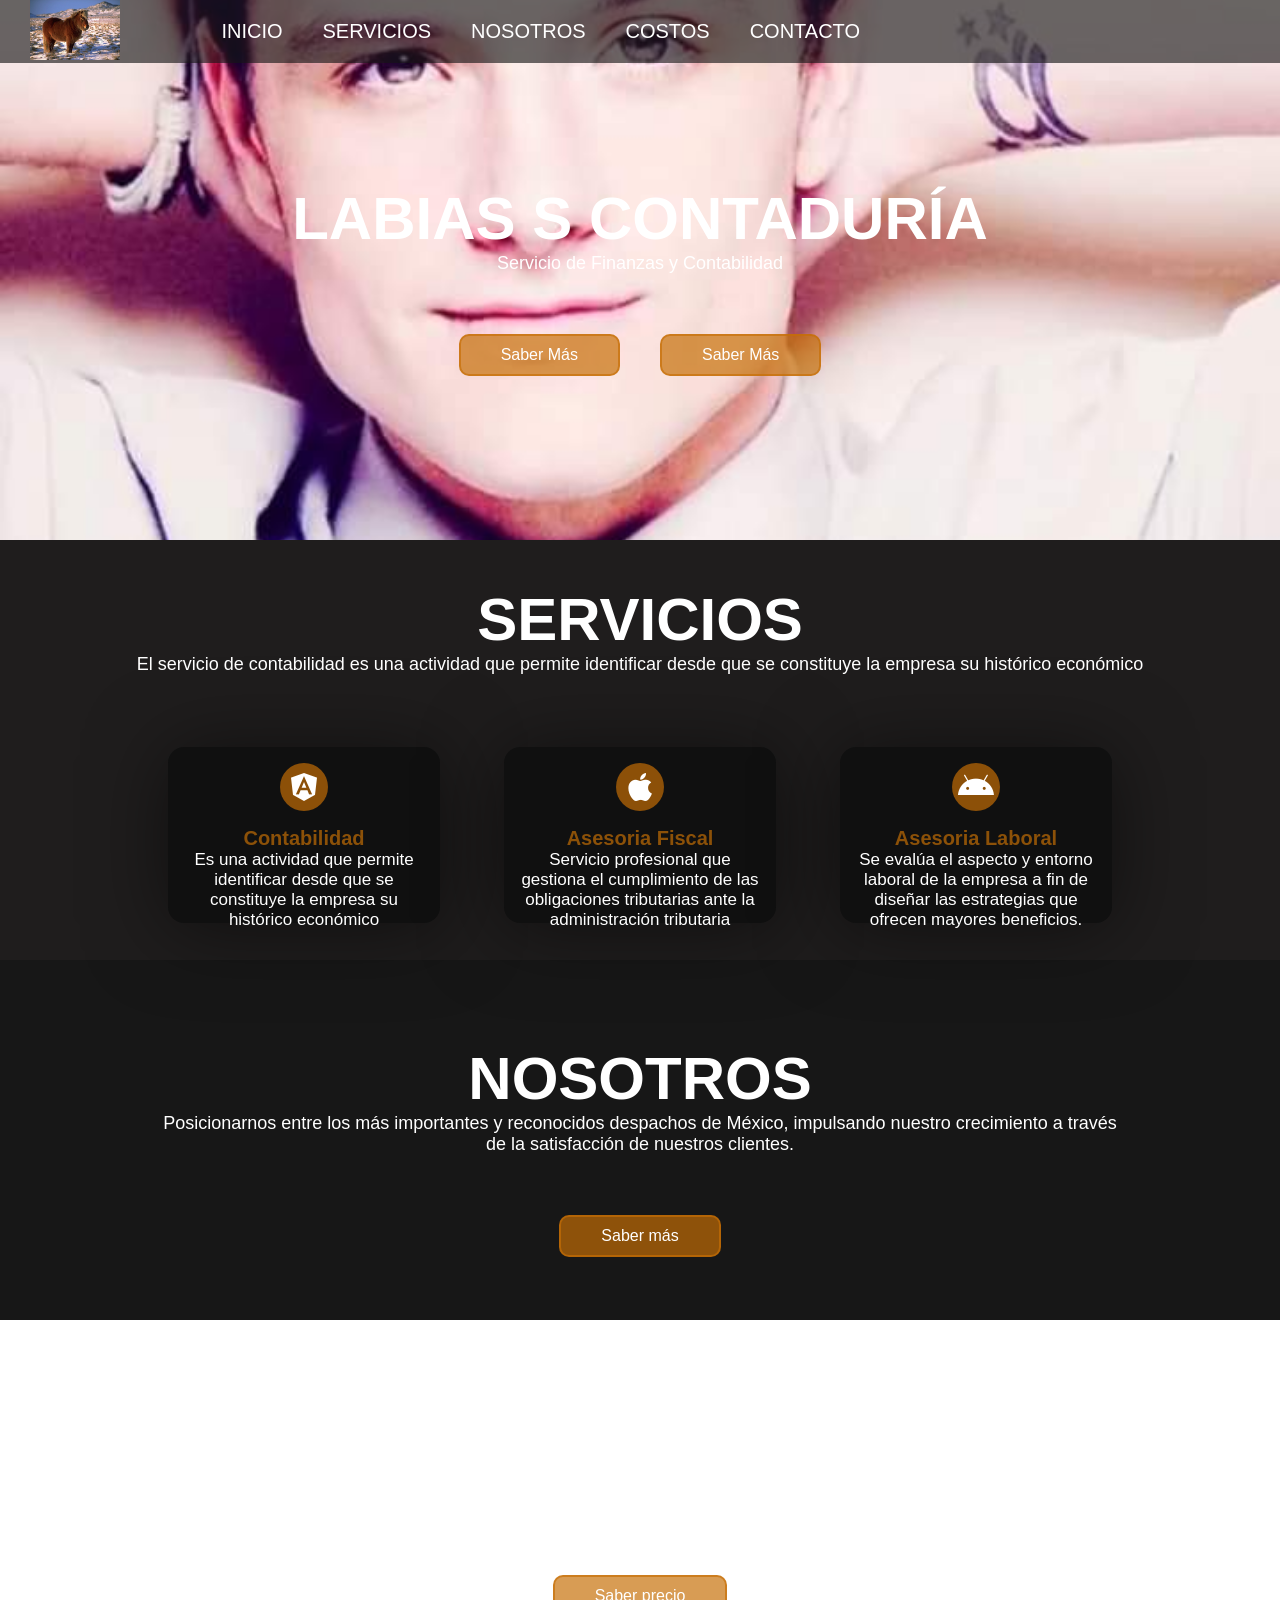
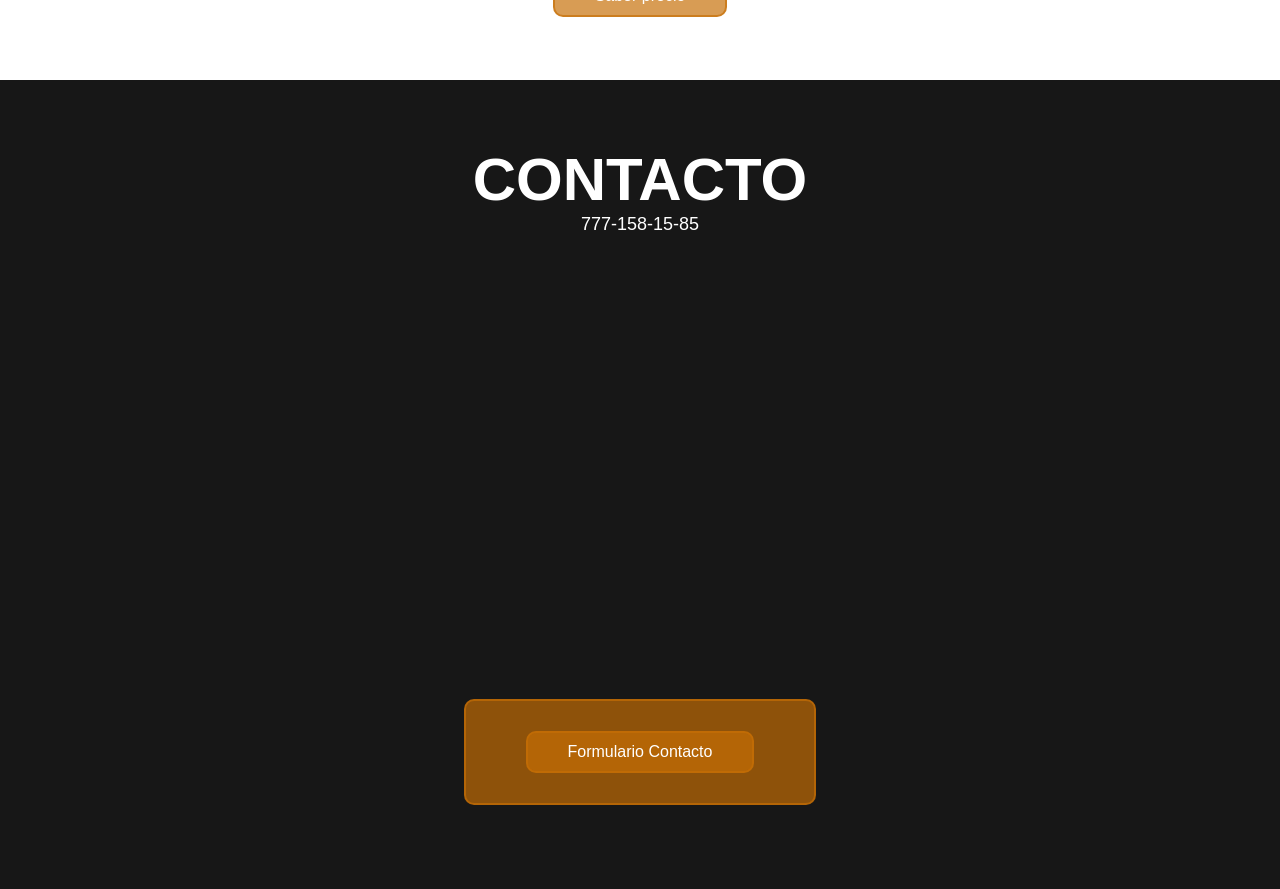
<file: index.html>
<!DOCTYPE html>
<html lang="en">
<head>
    <meta charset="UTF-8">
    <meta name="viewport" content="width=device-width, initial-scale=1.0">
    <link rel="stylesheet" href="https://cdnjs.cloudflare.com/ajax/libs/font-awesome/5.15.1/css/all.min.css">
    <link rel="shortcut icon" href="foto6.jpg" type="image/x-icon" />
    <link rel="stylesheet" href="style.css">
    <title>LabiassContaduria</title>
</head>
<body>

    <div class="head">
        <div class="logo">
            <a href="index.html">
                <img src="pony.jpg" height="60px"></a>
        </div>
        <nav class="navbar"> 
            <a href="index.html">Inicio</a>
            <a href="#servicios">Servicios</a>
            <a href="#nosotros">Nosotros</a>
            <a href="#costos">Costos</a>
            <a href="#contacto">Contacto</a>
        </nav>

    </div>
    <header class="content header">
        <h2 class="title1">Labias S Contaduría</h2>
        <p> Servicio de Finanzas y Contabilidad</p>
        <div class="btn-home">
            <a href="#" class="btn">Saber Más</a>
            <a href="#" class="btn">Saber Más</a>
        </div>

    </header>
    <section class="content sau">
        <h2 class="title1" id="servicios"> Servicios</h2>
        <p>El servicio de contabilidad es una actividad que permite identificar desde que se constituye la empresa su histórico económico
        </p>
        <div class="box-container">

            <div class="box">
                <i class="fab fa-angular"></i>
                <h3>Contabilidad    </h3>
                <p>Es una actividad que permite identificar desde que se constituye la empresa 
                    su histórico económico</p>
            </div>
            <div class="box">
                <i class="fab fa-apple"></i>
                <h3>Asesoria Fiscal</h3>
                <p>Servicio profesional que gestiona el cumplimiento de las obligaciones tributarias ante la administración tributaria</p>
            </div>
            <div class="box">
                <i class="fab fa-android"></i>
                <h3>Asesoria Laboral</h3>
                <p>Se evalúa el aspecto y entorno laboral de la empresa a fin de diseñar las estrategias que ofrecen mayores beneficios.
                </p>
            </div>

        </div>
    </section>

    <section class="content about">
        <h2 class="title1" id="nosotros">Nosotros</h2>
        <p>Posicionarnos entre los más importantes y reconocidos despachos de México, impulsando nuestro crecimiento a través<br> de la satisfacción de nuestros clientes.
        </p>

        <a href="#" class="btn">Saber más</a>
    </section>

    <section class="content price">
        <article class="contain">
            <h2 class="title1" id="costos">Costos</h2>
            <p>Puede oscilar entre 500 y 1,500 pesos, dependiendo fundamentalmente de la experiencia del contador<br> y la complejidad inherente a la declaración a procesar.
            </p>
            <a href="#" class="btn">Saber precio</a>
        </article>

    </section>
<footer>
    <section class="content2 contact" id="contacto">
        <h2 class="title1">Contacto</h2>
        <p>777-158-15-85</p>
        <figure class="map"> 
            <iframe style="border:0;" src="https://www.google.com/maps/embed?pb=!1m14!1m12!1m3!1d235.92117622543785!2d-99.16855197973838!3d18.89866451559359!2m3!1f0!
            2f0!3f0!3m2!1i1024!2i768!4f13.1!5e0!3m2!1ses-419!2smx!4v1718864525251!5m2!1ses-419!2smx" frameborder="0" width="1200" height="400px"></iframe>
        </figure>
        <div class="btn">
            <a href="index2.html" class="btn">Formulario Contacto</a>
        </div>

    </section>
    
</footer>
</body>
</html>
</file>
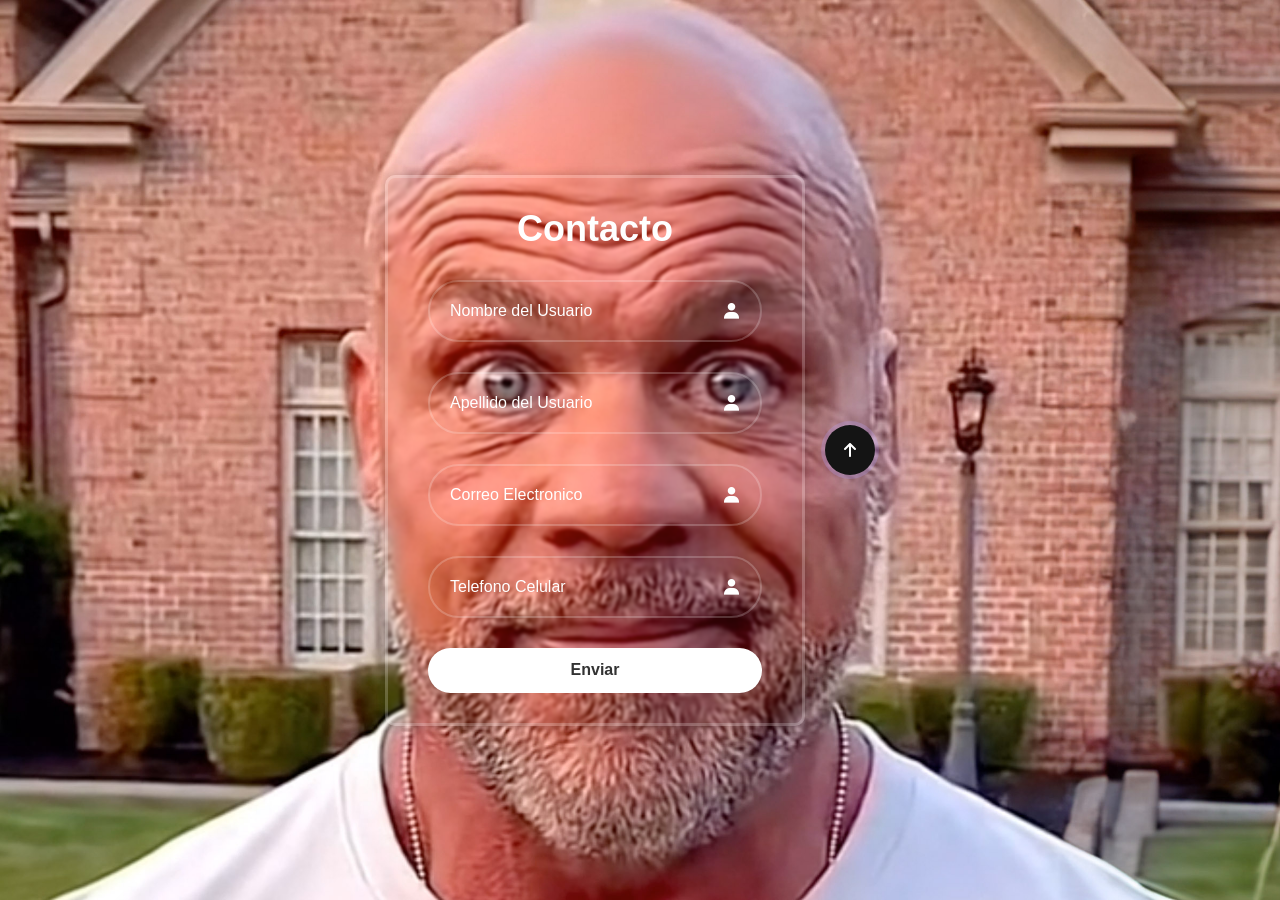
<file: index2.html>
<!DOCTYPE html>
<html lang="es">
<head>
    <meta charset="UTF-8">
    <meta name="viewport" content="width=device-width, initial-scale=1.0">
    <link rel="stylesheet" href="style2.css">
    <title>Contacto</title>
    <link href='https://unpkg.com/boxicons@2.1.4/css/boxicons.min.css' rel='stylesheet'>
</head>
<body>
    <div class="wrapper">
        <form action="">
            <h1>Contacto</h1>
        <div class="input-box">
            <input type="text" placeholder="Nombre del Usuario" required>
            <i class='bx bxs-user'></i>
        </div>
        <div class="input-box">
            <input type="text" placeholder="Apellido del Usuario" required>
            <i class='bx bxs-user'></i>
        </div>
        <div class="input-box">
            <input type="text" placeholder="Correo Electronico" required>
            <i class='bx bxs-user'></i>
        </div>
        <div class="input-box">
            <input type="text" placeholder="Telefono Celular" required>
            <i class='bx bxs-user'></i>
        </div>
        
        <button type="submit" class="btn">Enviar</button>
    </form>
    </div>
    <button class="button">
        <svg class="svgIcon" viewBox="0 0 384 512">
          <path d="M214.6 41.4c-12.5-12.5-32.8-12.5-45.3 0l-160 160c-12.5 12.5-12.5 32.8 0 45.3s32.8 12.5 45.3 0L160 141.2V448c0 17.7 14.3 32 32 32s32-14.3 32-32V141.2L329.4 246.6c12.5 12.5 32.8 12.5 45.3 0s12.5-32.8 0-45.3l-160-160z"></path>
        </svg>
      </button>
</body>
</html>
</file>
<file: style.css>
*{
    margin: 0;
    padding: 0;
    border: 0;
    font-size: 100%;
    vertical-align: baseline;
}
.html{
    scroll-behavior: smooth;
}
body{
    text-align: center;
    font-family: sans-serif;
}

.head{
    display: flex;
    align-items: center;
    justify-content: space-between;
    height: 63px;
    background: #171717a2;
    position: fixed;
    width: 100%;
    z-index: 100;
}

.navbar{
    display: flex;
    margin-right: 400px;
}

.logo{
    margin-left: 30px;
}


.navbar a {
    display: block;
    padding: 20px 20px;
    color: #fff;
    text-decoration: none;
    text-transform: uppercase;
    font-size: 20px;
}

.navbar a:hover {
    background: #3f3f3f;   
    border-radius: 2px;
}
        
.header{
    display: flex;
    justify-content: center;
    align-items: center;

}

.header{
    height: 60vh !important;
    background: url('foto.jpg') no-repeat center;
    background-size: cover;
}

.title1{
    margin-top: 40px;
    font-size: 60px;
    font-weight: 600;
    text-transform: uppercase;
    color: #fff;
}

p {
    margin-bottom: 40px;
    font-size: 18px;
    color: #fff;
    padding: 0 100px;
}

.btn {
    display: inline-block;
    margin-top: 5px;    
    padding: 10px 40px;
    border: 2px solid #c66f05ae;
    color: #fff;
    text-decoration: none;
    background: #c66f05ae;
    pad: 4px;
    margin: 20px;
    border-radius: 10px;
}

.btn:hover{
    background: rgba(184, 95, 5, 0.281);
}

.btn-home {
    display: flex;
    pad: 70px;
}

.btn-home{
    margin: 0 10px;
}

.content{
    height: 40vh;
    display: flex;
    flex-direction: column;
    justify-content: center;
    align-items: center;
}

.sau{
    padding: 30px;
    background:  #1f1d1d;
}

.box-container{
    display: flex;
    justify-content: center;
    flex-wrap: wrap;
    text-align: center;
}

.box-container .box{
    height: 11rem;
    width: 17rem;
    background: #101010;
    text-align: center; 
    border-radius: 1rem;
    box-shadow: 0 .3rem 5rem rgb(0, 0, 0, .5);
    margin: 2rem;
}

.box-container .box i{
    height: 3rem;
    width: 3rem;
    line-height: 3rem;
    text-align: center;
    border-radius: 50%;
    color: #fff;
    background: #c66f05ae;
    font-size: 2rem;
    margin: 1rem 0;
}

.box-container .box h3{
    font-size: 20px;
    color: #c66f05ae;
}

.box-container .box p {
    padding: 0 15px;
    font-size: 17px;
}

.about{
    background: #171717;
}

.price {
    background: url('foto5.png') no-repeat center;
    background-attachment: fixed;
    background-size: cover;
    text-align: center;
}

.contact {
    padding-top: 25px;
    background: #171717;
    padding-bottom: 5%;
}
</file>
<file: style2.css>
@import url();


*{
    margin: 0;
    padding: 0;
    box-sizing: border-box;
    font-family: "Poppins", sans-serif;
}

body{
    display: flex;
    justify-content: center;
    align-items: center;
    min-height: 100vh;
    background: url('foto3.jpg');
    background-size: cover;
    background-position: center;
}

.wrapper{
    width: 420px;
    background: transparent;
    border: solid rgb(255, 255, 255, .2);
    backdrop-filter: blur(1px);
    box-shadow: 0 0 10px rgb(0, 0, 0, .2);
    color: #ffff;
    border-radius: 10px;
    padding: 30px 40px;
}

.wrapper h1{
font-size: 36px;
text-align: center;
}

.wrapper .input-box{
    position: relative;
    width: 100%;
    height: 50%;
    margin: 30px 0;
}
.input-box input{
    width: 100%;
    height: 100%;
    background: transparent;
    border: none;
    outline: none;
    border: 2px solid rgba(255, 255, 255, 0.2);
    border-radius: 40px;
    font-size: 16px;
    color: #ffff;
    padding: 20px 45px 20px 20px;
} 

.input-box input::placeholder{
    color: #ffff;
}

.input-box i{
    position: absolute;
    right: 20px;
    top: 50%;
    transform: translateY(-50%);
    font-size: 20px;
}

.wrapper .remember-forgot{
    display: flex;
    justify-content: space-between;
    font-size: 14.5px;
    margin: -15px 0 15px;
}

.remember-forgot label input{
    accent-color: #fff;
    margin-right: 3px;
}

.remember-forgot a{
    color: #fff;
    margin-right: 3px;
}

.remember-forgot a:hover{
    text-decoration: underline;
}

.wrapper .btn{
    width: 100%;
    height: 45px;
    background: #fff;
    border: none;
    outline: none;
    border-radius: 40px;
    box-shadow: 0 0 10px rgb(0, 0, 0, .1);
    cursor: pointer;
    font-size: 16px;
    color: #333;
    font-weight: 600;
}

.wrapper .register-link{
    font-size: 14.5px;
    text-align: center;
    margin: 20px 0 15px;
}

.register-link p a{
    color: #fff;
    text-decoration: none;
    font-weight: 600;
}

.register-link p a:hover{
    text-decoration: underline;
}

.button {
    width: 50px;
    height: 50px;
    border-radius: 50%;
    background-color: rgb(20, 20, 20);
    border: none;
    font-weight: 600;
    display: flex;
    align-items: center;
    justify-content: center;
    box-shadow: 0px 0px 0px 4px rgba(180, 160, 255, 0.253);
    cursor: pointer;
    transition-duration: 0.3s;
    overflow: hidden;
    position: relative;
    margin: 20px;
  }
  
  .svgIcon {
    width: 12px;
    transition-duration: 0.3s;
  }
  
  .svgIcon path {
    fill: white;
  }
  
  .button:hover {
    width: 140px;
    border-radius: 50px;
    transition-duration: 0.3s;
    background-color: rgb(181, 160, 255);
    align-items: center;
  }
  
  .button:hover .svgIcon {
    /* width: 20px; */
    transition-duration: 0.3s;
    transform: translateY(-200%);
  }
  
  .button::before {
    position: absolute;
    bottom: -20px;
    content: "Regresar";
    color: white;
    /* transition-duration: .3s; */
    font-size: 0px;
  }
  
  .button:hover::before {
    font-size: 13px;
    opacity: 1;
    bottom: unset;
    /* transform: translateY(-30px); */
    transition-duration: 0.3s;
  }
</file>
